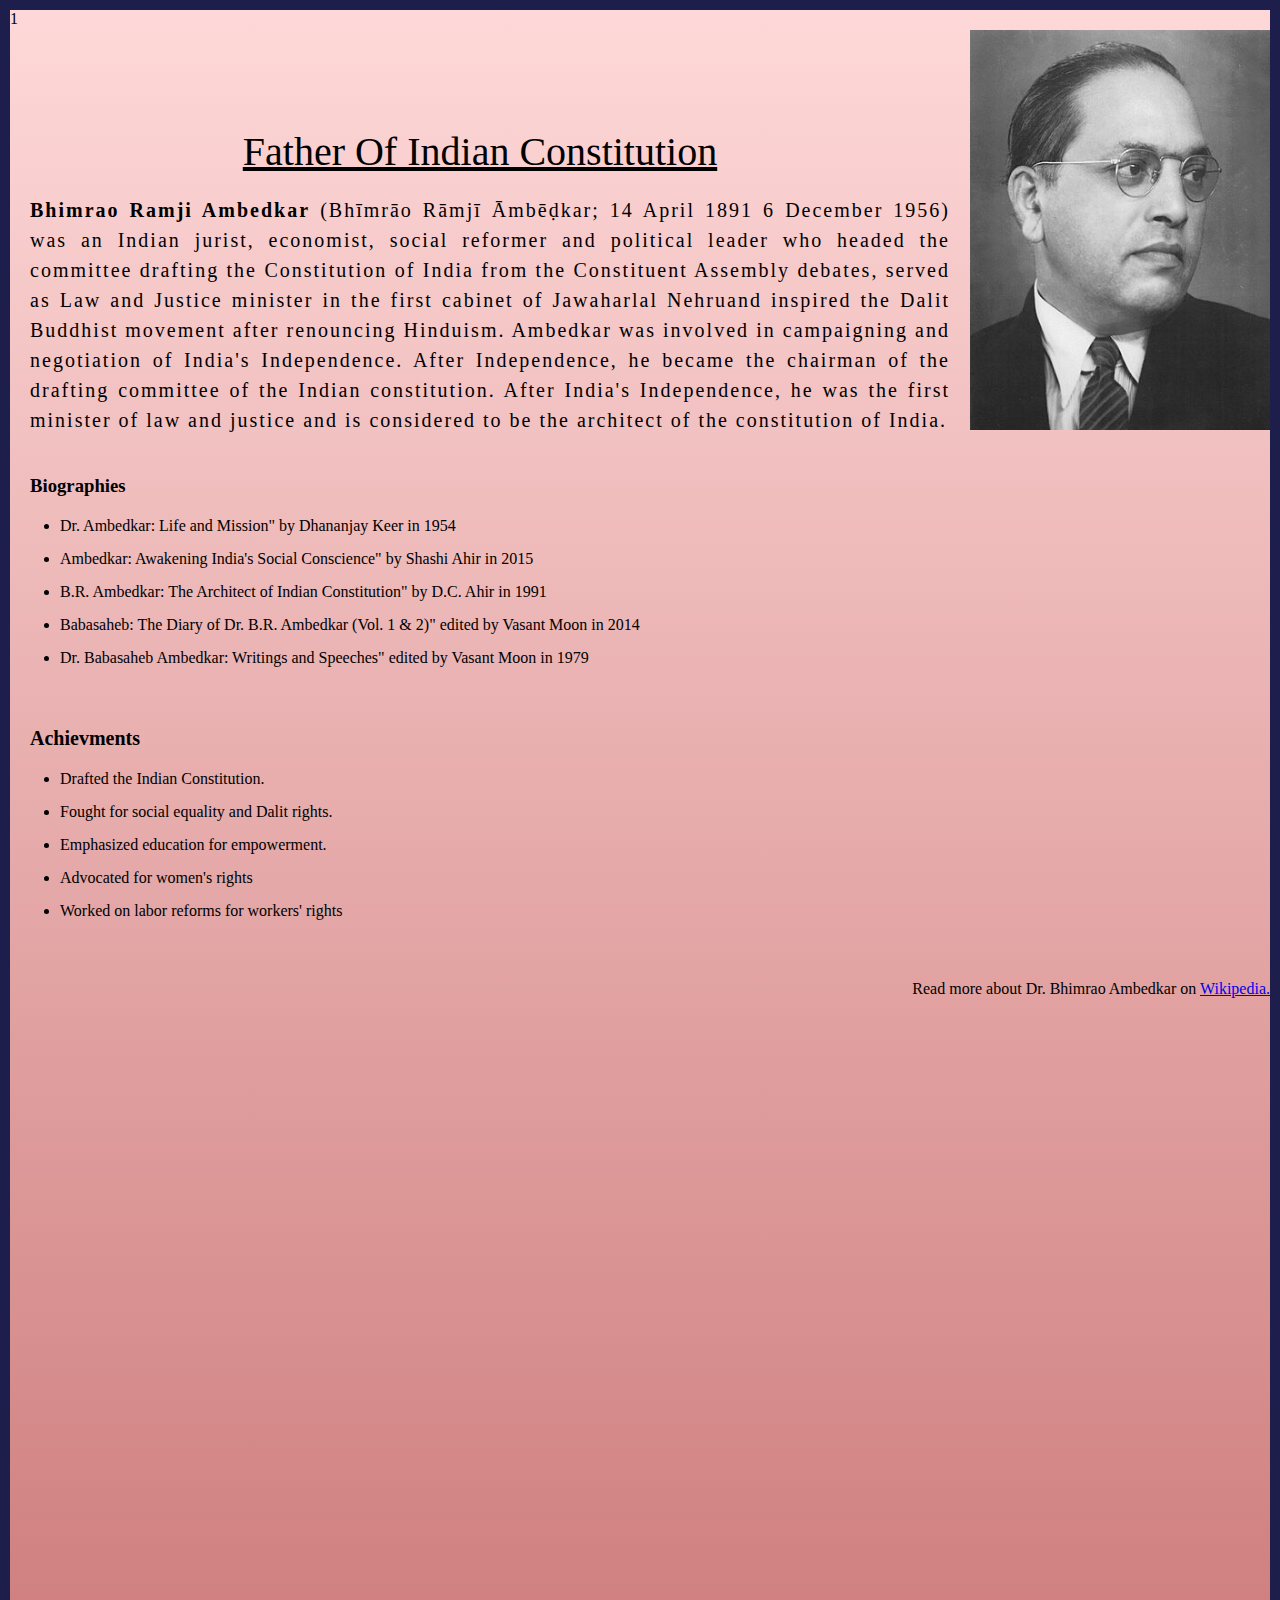
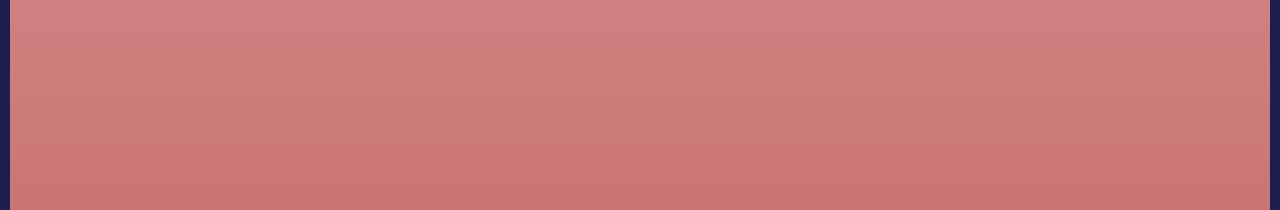
<file: project 1/output.html>
<!DOCTYPE html>
<!-- saved from url=(0067)file:///C:/Users/chouh/OneDrive/what/Desktop/project%201/index.html -->
<html lang="en"><head><meta http-equiv="Content-Type" content="text/html; charset=UTF-8">
  
  <meta name="viewport" content="width=device-width, initial-scale=1.0">
    <link rel="stylesheet" href="./output_files/tribute page.css">
    </head>
    <body>
      
      <div class="container">
    <div class="content">
        <section class="top-section">
            <div class="image_container"> 
              <img src="./output_files/Dr._Bhimrao_Ambedkar.jpg" alt="tribute">
                <h1>Dr. Bhimrao Ambedkar </h1>
                <h4> 1891-1956 </h4>
              </div>1
              </section>
           <section class="about_section">
            <h2><u>Father Of Indian Constitution</u></h2>
            <p><b>Bhimrao Ramji Ambedkar</b> (Bhīmrāo Rāmjī Āmbēḍkar; 14 April 1891 6 December 1956) was an Indian jurist, economist, social reformer and
               political leader who headed the committee drafting the Constitution of India from the Constituent Assembly debates, served as Law and
                Justice minister in the first cabinet of Jawaharlal Nehruand inspired the Dalit Buddhist movement after renouncing Hinduism.
               Ambedkar was involved in campaigning and negotiation of India's Independence. After Independence, he became the chairman of the drafting committee of
                 the Indian constitution. After India's Independence, he was the first minister of law and justice and is considered to be the architect of the constitution of India.</p>
              </section>


              <section class="biography_section">
                <h3>Biographies</h3>
                <ul>
                  <li>Dr. Ambedkar: Life and Mission" by Dhananjay Keer in 1954</li>
                  <li>Ambedkar: Awakening India's Social Conscience" by Shashi Ahir in 2015</li>
                  <li>B.R. Ambedkar: The Architect of Indian Constitution" by D.C. Ahir in 1991</li>
                  <li>Babasaheb: The Diary of Dr. B.R. Ambedkar (Vol. 1 &amp; 2)" edited by Vasant Moon in 2014</li>
                  <li>Dr. Babasaheb Ambedkar: Writings and Speeches" edited by Vasant Moon in 1979</li>
                </ul>
                
              </section> 
              <section class="Achievment_section">
                <h5>Achievments</h5>
                <ul>
                  <li> Drafted the Indian Constitution.</li>
                  <li>Fought for social equality and Dalit rights.</li>
                  <li>Emphasized education for empowerment.</li>
                  <li>Advocated for women's rights</li>
                  <li>Worked on labor reforms for workers' rights</li>
                </ul>
              </section>
              <footer><p> Read more about Dr. Bhimrao Ambedkar on <a href="https://en.wikipedia.org/wiki/B._R._Ambedkar">Wikipedia.</a></p></footer>
              </div>
            </div>
          
            










</body></html>
</file>
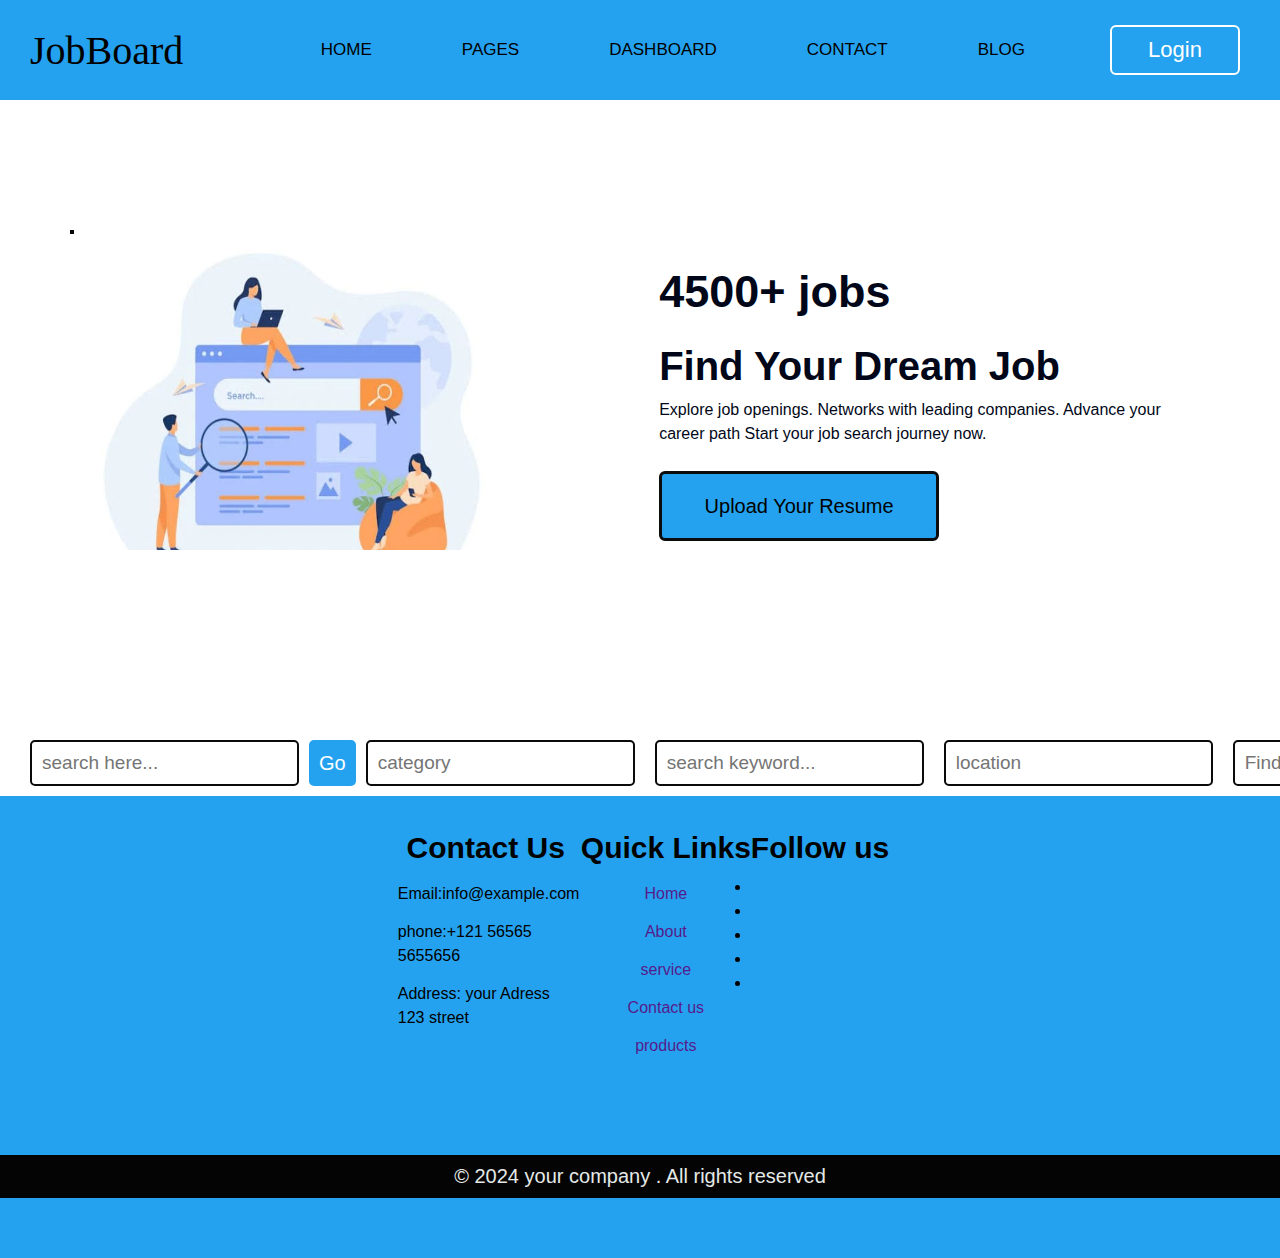
<file: New folder/New folder/job.html>
<!DOCTYPE html>
<html lang="en">
<head>
    <meta charset="UTF-8">
    <meta name="viewport" content="width=device-width, initial-scale=1.0">
    <title>Job Board</title>
    <link rel="stylesheet" href="job.css">
</head>
<body>
    <div class="container">
        <div class="thumbanail right">
    <img src="picture.jpeg" alt="gallery">
    </div>
    <div class="text-box">
        <h1>4500+ jobs</h1>
        <h2> Find Your Dream Job</h2>
        <p>Explore job openings. Networks with leading companies. Advance your career path
             Start your job search journey now. </p>
             <button class="btnresume-popup">Upload Your Resume</button> 
            
    </div>
</div>
  
    <nav>
    <div class="nav-bar">
        <span class="logo"><a href="#">JobBoard</a></span>

   <div class="menu">
    <ul class="nav-links">
        <li><a href="#">HOME</a></li>
             <li>
            <a href="#">PAGES
                 <i class="fas fa-caret-down"></i>
                </a>
                <ul>
                    <li><a href="#">job listing</a>
                    <li><a href="#">job details</a>
                    <li><a href="#">FQA</a> 

                </ul>
                </li>
             <li><a href="#">DASHBOARD
                   <i class="fas fa-caret-down"></i>
                
             </a>
                <ul>
                    <li><a href="#">employer dashboard</a></li>
                    <li><a href="#">candidate dashboard</a></li>
                </ul>

        <li><a href="#">CONTACT</a></li>
        <li><a href="#">BLOG</a></li>
        <button class="btnlogin-popup">Login</button>     
     </ul>    
   </div>
 </div>
 </nav> 
</body>

     <div class="search">
        <form>
            <input type="text" placeholder="search here...">
            <button type="submit">Go</button>
            <input type="text" placeholder="category">
            <input type="text" placeholder="search keyword...">
            <input type="text" placeholder="location">
            <input type="text" placeholder="Find Job">
         </form>
            </div>

           
     <body>
     <footer>
        <div class="container">
            <div class="footer-content">
                <h3>Contact Us</h3>
                <p>Email:info@example.com</p>
                <p>phone:+121 56565 5655656</p>
                <p>Address: your Adress 123 street</p>
            </div>
            <div class="footer-content">
                <h3>Quick Links</h3>
                <ul class="list">
                    <li><a href="">Home</a></li>
                    <li><a href="">About</a></li>
                    <li><a href="">service</a></li>
                    <li><a href="">Contact us</a></li>
                    <li><a href="">products</a></li>
                  </ul>
            </div>
            <div class="footer-content">
                <h3>Follow us</h3>
                <li><a href=""><i class="fab fa-facebook"></i></a></li>
                <li><a href=""><i class="fab fa-twitter"></i></a></li>
                <li><a href=""><i class="fab fa-linkedin"></i></a></li>
                <li><a href=""><i class="fab fa-instagram"></i></a></li>
                <li><a href=""><i class="fab fa-linkedin"></i></a></li>
            </div>
        </div>
        <div class="bottom-bar">
            <p>&copy; 2024 your company . All rights reserved</p>
        </div>
     </footer>
</body>
 </body>
</html>
</file>
<file: project 1/output_files/tribute page.css>
*{
    margin: 0;
    padding: 0;
    box-sizing:content-box;
}
.container {
    background:linear-gradient(#fed8d8,rgb(202, 117, 117)) ;
    min-height: 200vh;
    margin-inline-end: auto;
    border: 10PX solid #1D1E4C;
    border-bottom: 20px;
    
}
.content{
    max-height: 900px;
    margin: 0 auto;
}
.top_section{
    margin-top: 100px;
    display: flex;
    justify-content: space-between;
}
.image_container{
    border-radius: 30%;
   }
.image_container,
img{
    width: 300px;
    display: flex;
    height:400px;
    float:right;
    margin: 10px;
    text-size-adjust: 30px;
}
.about_section{
    margin-top: 50px;
}
.about_section h2{
    font-size: 40px;
    font-weight: 40;
    margin-bottom: 10px;
    text-align: center;
    padding-top: 50px;
}
.about_section p {
    font-size: 20px;
    line-height: 30px;
    letter-spacing: 2px;
    text-align: justify;
    padding-right: 50px;
    margin: 20px;
}
.biography_section{
    margin-bottom: 50px;
}
.biography_section h3{
    margin-left: 20px;
    padding-top: 20px;
}
.biography_section ul {
    margin-left: 50px;
    padding-top: 20px;
}
.biography_section li{
    margin-bottom: 15px;
}
.Achievment_section{
    margin-bottom: 50px;
}
.Achievment_section h5{
    margin-left: 20px;
    padding-top: 10px;
   font-size: 20px;
}
.Achievment_section ul{
    margin-left: 50px;
    padding-top: 20px;
}
.Achievment_section li{
    margin-bottom: 15px;
}
footer{
    margin: 50px 0;

}
footer p{
    text-align: end;
    padding-top: 10px;
    margin-top: auto;
}
</file>
<file: New folder/New folder/job.css>
*{
    font-family: Arial, sans-serif;
    margin: 0;
    padding: 0;
    box-sizing:border-box;
    font-family: 'poppins',sans-serif;
    background: #25a2ef);
}
.container{
    padding-top: 30px;
    font-size: 16px;
    font-weight: 300;
    line-height: 24px;
}
.container p{
    margin-bottom: 15px;
}
.thumbanail {
    width: 600px;
    height: 500px;
    margin-top: 200px;
    padding: 20px;
    position: relative;
    box-shadow:  2px transparent;
    background-color: #fff;
    border-radius: 2px;
    float: left;
}
.thumbanail:before{
    content:'';
    position: absolute;
    top: 0;
    left: 0;
    border: 2px solid;
    overflow: hidden;
}
.thumbanail img{
    width: 100%;
    height: 300px;
    transition: all .5s linear;
}
.thumbanail :left{
    float: left;
    margin-left: 20px;
}
.text-box{
    color: #010718;
}
.text-box h1{
     font-size: 45px;
     margin-top: 250px;
     padding-left: 150px;
}
.text-box h2{
     font-size: 40px;
     margin-top: 50px;
     padding-left: 150px;
}
.text-box p{
    font-size: 16px;
    margin-top: 20px;
    padding-left: 150px;
}

.btnresume-popup{
    width: 280px;
    height:70px;
    font-size: 20px;
    cursor: pointer;
    margin-left: 150px;
    margin-top: 10px;
    background-color: #25a2ef;
    border: 3px solid #0c0c0c;
    outline: none;
    border-radius: 6px;   
    
}
.btnresume-popup:hover{
    background: #dfe2e4;
    color: #0a0a0a;
}

.root{
    --body-color: #E4E9E7;
    --nav-color: #25a2ef;
    --side-nav: #010718;
    --text-color: #fff;
}
nav{
    position: fixed;
    top:0;
    left: 0;
    height: 100px;
    width: 100%;
    padding-top: 0px;
    background-color: #25a2ef;
}
nav .nav-bar{
    position: relative;
    height: 100%;
    max-width: 100%;
    width: 100%;
    background-color: #25a2ef;
    margin: 0 auto;
    padding: 0 30px;
    display: flex;
    align-items: center;
    justify-content: space-between;
    font-size: 40px;
}
.nav-bar a:hover{
    color:#eef0f6;
}
nav .nav-bar .logo  a{
    font-size: 40px;
    font-weight: 500;
    color: var(--text-color);
    text-decoration: none;
    font-family:cursive;
    
}
.nav-bar .logo a::before{
    content: '';
    position: absolute;
    left: 50%;
    height: 6px;
    width: 6px;
    bottom: 0;
    transform: translatex(50%);
    border-radius: 50%;
    opacity: 0;
    background-color: var(--text-color);
    transition: all 0.3s ease;
}
.nav-bar .nav-links{
    display: flex;
    align-items: center;
    font-size: 20px;
}
.nav-bar .nav-links li{
    margin: 0 5px;
    list-style: none;
}
.nav-links li a{
    position: relative;
    font-size: 17px;
    font-weight: 400;
    color: var(--text-color);
    text-decoration: none;
    padding: 40px;
}
.nav-bar li a::before{
    content: '';
    position: absolute;
    left: 50%;
    bottom: 0;
    transform: translatex(50%);
    height: 6px;
    width: 6px;
    border-radius: 50%;
    background-color: var(--text-color);
    opacity: 0;
    transition: all 0.3s ease;
}
    
.nav-links li:hover{
    opacity: 1;
}
nav ul{
     position: relative;
     margin-right: 10px;
}
nav ul li {
    display:inline-block;
}
nav ul li a{
    color:#E4E9E7;
    padding: 0 10px;
    line-height: 50px;
    font-size: 20px ;
    background:#25a2ef;
    transition: .5s;
    box-shadow: #010718;
    box-sizing: 30px;
}
nav ul ul {
    position: absolute;
    top: 85px;
    border-top: 3px solid #eff1f2;
    opacity: 0;
    visibility: hidden;
}
nav ul li:hover ul{
    top:70px;
    opacity: 1;
    visibility: visible;
    transition: .3slinear;
}
nav ul ul li a {
    line-height: 30px;
}
.btnlogin-popup {
    width: 130px;
    height: 50px;
    background: transparent;
    border: 2px solid #fff;
    outline: none;
    border-radius: 6px;
    cursor: pointer;
    font-size: 1.1em;
    color: #fff;
    font-weight: 500;
    margin-left: 40px;
}
.btnlogin-popup:hover{
    background: #f6f7f6;
    color: #080808;
}
.search form{
    display: flex;
    margin: 10px;
    padding-left: 10px;
    top: 10px;
}
.search input{
    padding: 10px;
    border: 2px solid #0a0a0a;
    outline: none;
    border-radius: 5px;
    margin-right: 10px;
    margin-left: 10px;
    font-size: 19px;
    
}
.search input:hover{
    border: 3px solid #010718;
}
.search button{
    padding: 10px;
    background-color: #25a2ef;
    border: none;
    border-radius: 5px;
    color: #fff;
    font-size: 20px;
    cursor: pointer;
    
}
.search button:hover{
    background-color: #25a2ef;
    color: #fff;
}

footer{
    background: #25a2ef;
    padding-top: 10px;
    padding-bottom: 20px;
    
}
.container{
    width: 1140px;
    margin: auto;
    display: flex;
    justify-content: center;
}
.footer{
    width: 33.3%;
}
h3{
    font-size: 30px;
    margin-bottom: 15px;
    text-align: center;
}
.footer-content p{
    width: 190px;
    margin: auto;
    padding: 7px;
}
.footer-content ul{
    text-align: center;
}
.list{
    padding: 0;
}
.list li{
    width: auto;
    text-align: center;
    list-style-type: none;
    padding: 7px;
    position: relative;
}
.list li::before{
    content:'';
    position: absolute;
    transform: translate(-50%,-50%);
    left: 50%;
    top: 100%;
    width: 0;
    height: 2px;
    background: #040404;
    transition-duration: -5s;
}
.list li:hover::before{
    width: 70px;
}
.social-icons{
    text-align: center;
    padding: 0;
}
.social-icons li{
    display: inline-block;
    text-align: center;
    padding: 5px;
}
.social-icons i{
    color: #E4E9E7;
    font-size: 25px;
}
a{
    text-decoration: none;
}
a:hover{
    color: #25a2ef;
}
.social-icons i:hover {
    color: #d0dae0;
}
.bottom-bar{
    background: #25a2ef;
    text-align: center;
    padding: 40px 0px;
    margin-top: 50px;
}
.bottom-bar p{
    background: #040404;
    color: #E4E9E7;
    margin: 0;
    font-size: 20px;
    padding: 10px
}
</file>
